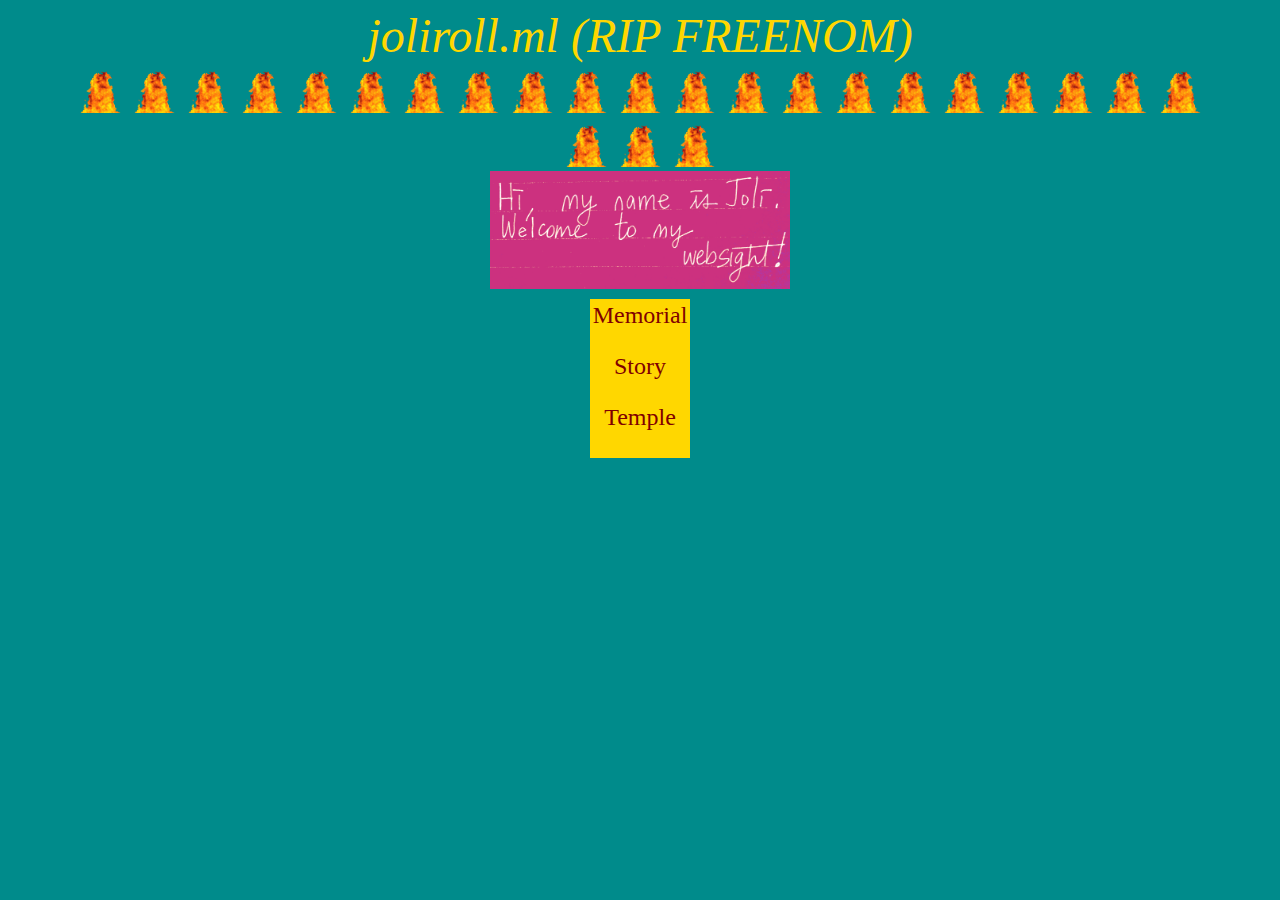
<file: index.html>
<!DOCTYPE html>
<head>
	
<meta charset="UTF-8">
<meta name="viewport" content="width=device-width, initial-scale=1.0">
<title>joliroll.ml</title>
<link href="style.css" rel="stylesheet" type="text/css">
</head>

<body>
  <div id="container">
	  <div id="header" class="scroll-left">
	    joliroll.ml (RIP FREENOM)
    </div>
	<div id="fire-container">
	    <img src="flame.gif" class="fire" /> <img src="flame.gif" class="fire" /> <img src="flame.gif"
		class="fire" /> <img src="flame.gif" class="fire" /> <img src="flame.gif" class="fire" /> <img
		src="flame.gif" class="fire" />
		<img src="flame.gif" class="fire" /> <img src="flame.gif" class="fire" /> <img src="flame.gif"
		class="fire" /> <img src="flame.gif" class="fire" /> <img src="flame.gif" class="fire" /> <img
		src="flame.gif" class="fire" />
		<img src="flame.gif" class="fire" /> <img src="flame.gif" class="fire" /> <img src="flame.gif"
		class="fire" /> <img src="flame.gif" class="fire" /> <img src="flame.gif" class="fire" /> <img
		src="flame.gif" class="fire" />
		<img src="flame.gif" class="fire" /> <img src="flame.gif" class="fire" /> <img src="flame.gif"
		class="fire" /> <img src="flame.gif" class="fire" /> <img src="flame.gif" class="fire" /> <img
		src="flame.gif" class="fire" />
	</div>
	  <img id="intro" src="./intro.jpg"/>
    <div id="links">
      <a href="./memorial/memorial.html">Memorial</a>
      <p>
      <a href="./story/index.html">Story</a>
      <p>
      <a href="./temple/temple.html">Temple</a>
    </div>
  </div>
   
</body>
</file>
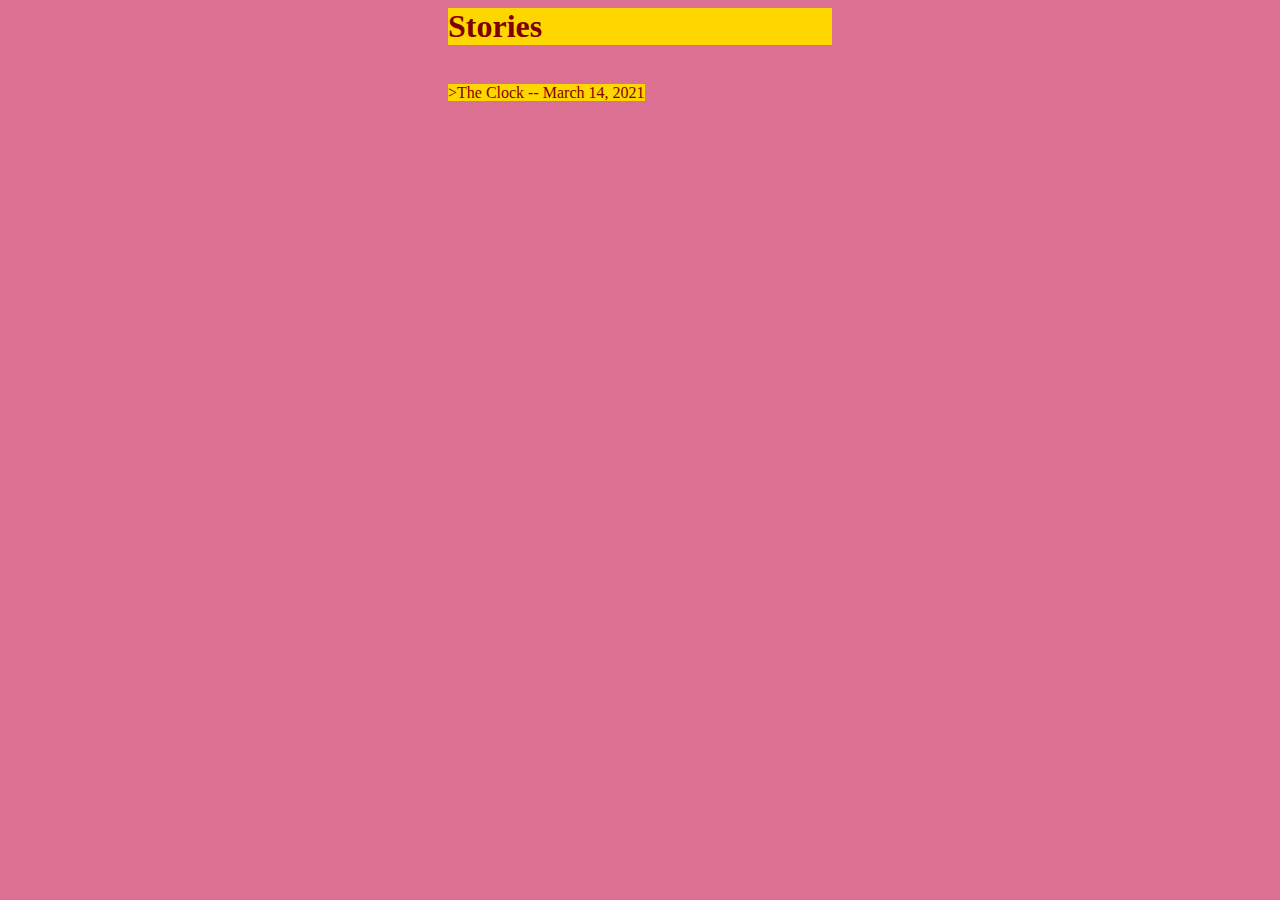
<file: story/index.html>
<head>
    <meta charset="UTF-8">
    <meta name="viewport" content="width=device-width, initial-scale=1.0">
    <title>joliroll.ml</title>
    <link href="../style.css" rel="stylesheet" type="text/css">
</head>

<body style="background-color:palevioletred;width:30%;display: block;margin-left: auto;margin-right: auto;">
    <h1 style="background-color:gold">Stories</h1>
    <br>
    <a style="background-color:gold" href="./clock/index.html">>The Clock -- March 14, 2021</a>
    <br>
</body>
</file>
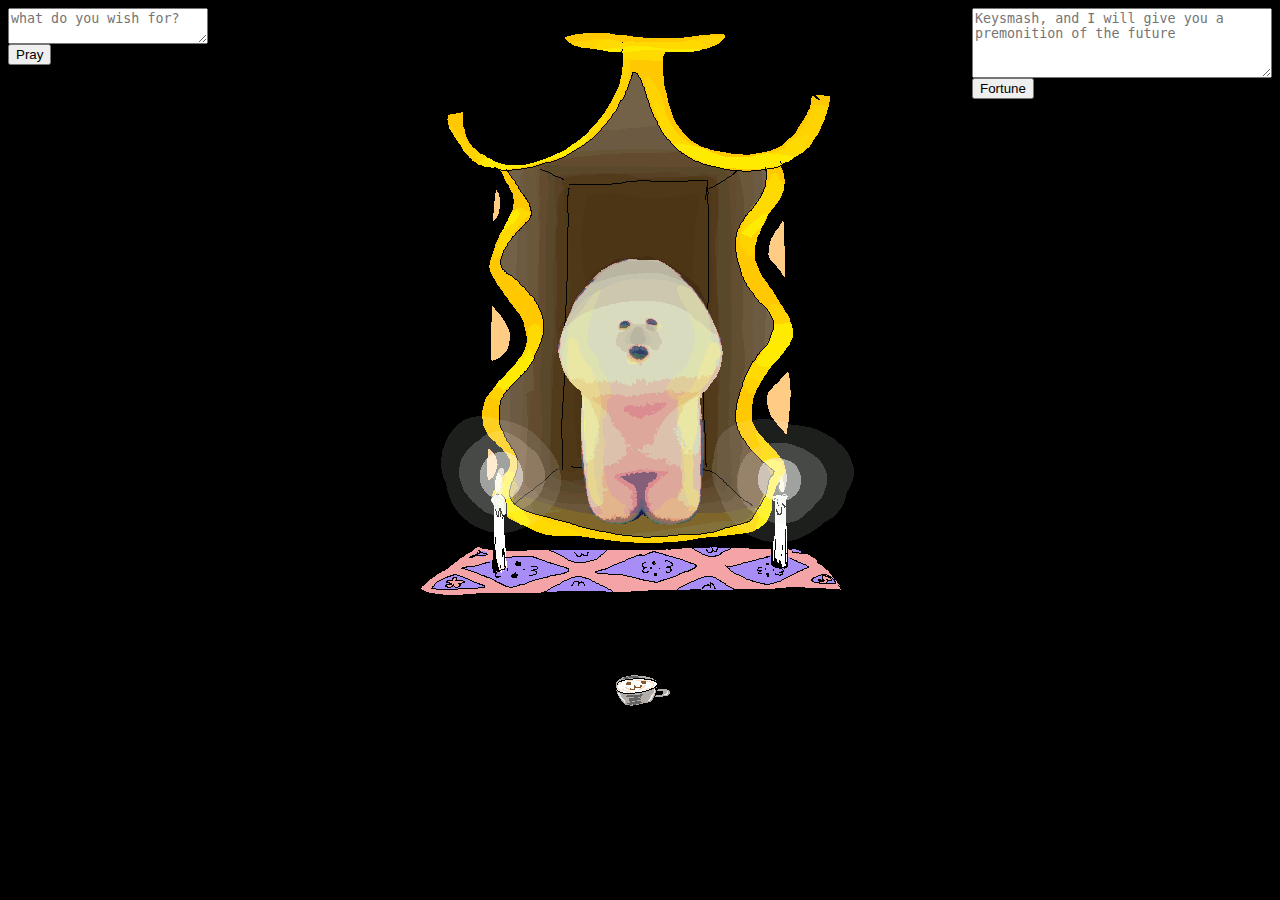
<file: temple/index.html>
<head>
  <meta charset="UTF-8">
  <meta name="viewport" content="width=device-width, initial-scale=1.0">
  <title>Joliroll.ml</title>
</head>

<style>
  #container {
    position: relative;
    width:100%;
    height:100%;
  }
  #pra {
    position: absolute;
    top:0px;
    left:0px;
  }
  #for {
    position: absolute;
    top:0px;
    right:0px;
  }
  #temple {
    position: absolute;
    margin: auto;
    right: 0;
    left: 0;
    
  }
  #offering {
    position: absolute;
    margin: auto;
    right: 0;
    bottom: 20vh;
    left: 0;
  }
  #prayerbox {
    width:200px;
  }
  #fortunebox {
    width:300px;
    height:70px;
  }
  #for {
    float:right;
  }
  #insensebox {
    position:absolute;
    width:100%;
    bottom:0;
    display: flex;
    justify-content: space-between;
  }

  .insense {
    width:100px;
    height:100px;
  }
</style>
<body style="background-color:black">
  <div id="container">
    <img id="temple" src="./2.gif">
    <img id="offering" src="./coffee.png">

    <div id ="pra">
        <textarea id="prayerbox" placeholder="what do you wish for?"></textarea>
        <br>
        <button id="pray" onclick="regi()">Pray</button>
    </div>
    <div id="for">
        <textarea id="fortunebox" placeholder="Keysmash, and I will give you a premonition of the future"></textarea>
<br>
        <button id="fortune" onclick="regi()">Fortune</button>
        <div id="fortuneresults">
          
        </div>
    </div>
    <div id="insensebox">
        
    </div>
  </div>
</body>

<script>
  var oldpray;
  var oldfort;
const regi = () => {
  document.getElementById('pray').addEventListener('click', async function (e) {
    var prayer = document.getElementById("prayerbox").value;
    
    if (prayer !== "" && prayer !== oldpray){
      // prevent double clicks
      oldpray = prayer;
      var url = window.location.href.split("/");
      e.preventDefault();
      var body = {name: (Math.floor(Math.random() * 5) + 1).toString(),
                 text: prayer,
                 slug: url[url.length - 1]
                }
      
      var varis = {
          method: 'POST',
          headers: { 'Content-Type': 'application/json'},
          body: JSON.stringify(body)
      };
      
      try {
        var response = await fetch("https://joliroll.herokuapp.com/comments", varis);
        var result = await response.json();
        if (result.status == "success") {
          alert("Prayer received");
          
        } else {
          alert("FAIL! She could not hear you. Try again later...")
        }
      } catch {
        alert("FAIL! Don't be greedy...")
      }
    }
  });

  document.getElementById('fortune').addEventListener('click', async function (e) {
    var fortune = document.getElementById("fortunebox").value;
    if (fortune !== "" && fortune !== oldfort){
      //prevent double clicks
      oldfort = fortune;
      var url = window.location.href.split("/");
      e.preventDefault();
      var body = { text: fortune }
      
      var varis = {
          method: 'POST',
          headers: { 'Content-Type': 'application/json'},
          body: JSON.stringify(body)
      };
      
      try {
        var response = await fetch("https://joliroll.herokuapp.com/fortune", varis);
        var result = await response.json();

        var drink = "";
        var picture = "";

        if (result.drink) {
          alert("Fortune granted.");
          drink = "<p style='color:white;'>Your drink: " + result.drink + "</p>";
          if (result.picture) {
            picture = "<img src='" + result.picture + "' />"
          }
          document.getElementById('fortuneresults').innerHTML = drink + picture;
          
        } else {
          alert("FAIL! She could not hear you. Try again later...")
        }
      } catch {
        alert("FAIL! Don't be greedy...")
      }
      
    }
  });
}

function addComment(raw) {
    var div = document.getElementById('container'),
        left = Math.floor( Math.random() * div.clientWidth ),
        bottom =  Math.floor( Math.random() * div.clientHeight );
    

    var prayer = "<div style='color:white;position:absolute; opacity:" + Math.random() + "; left:" + left + "px; bottom: " + bottom + "px;'>";
    prayer += raw.text;
    prayer += "</div>";
    document.getElementById('container').innerHTML += prayer;
  }

function addInsense(name) { 
    var insense = "<img class='insense' src='" + name + ".png' />";
    document.getElementById('insensebox').innerHTML += insense;
}
  
  const userAction = async () => {
    var slug = window.location.href.split("/");
    var url = "https://joliroll.herokuapp.com/comments/" + slug[slug.length - 1];
    const response = await fetch(url);
    const comments = await response.json(); //extract JSON from the http response
    for (var i = 0; i < comments.length; i++) {
      addComment(comments[i]);
      addInsense(comments[i].name);
    }
}
  userAction();
  setTimeout(regi, 900);
  

  
</script>
</file>
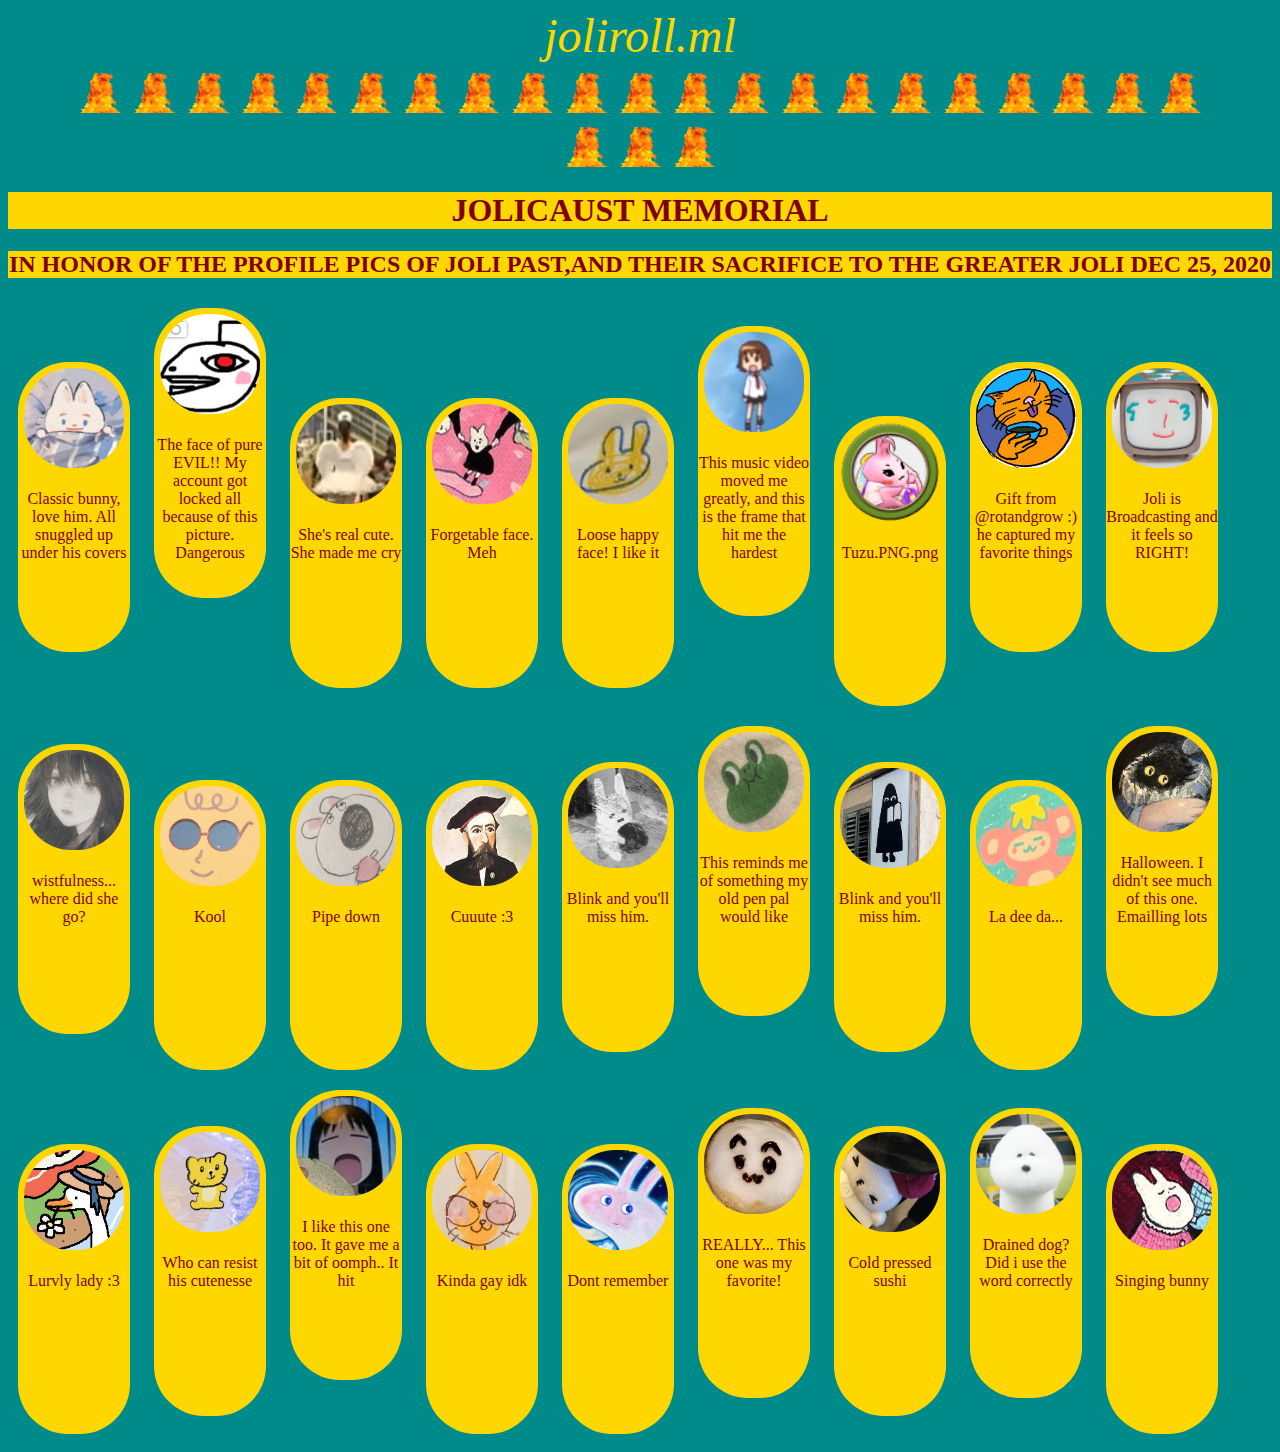
<file: memorial/memorial.html>
<head>
	
    <meta charset="UTF-8">
    <meta name="viewport" content="width=device-width, initial-scale=1.0">
    <title>Memorial</title>
    </head>
    <link href="../style.css" rel="stylesheet" type="text/css">
    <style>
      .pic {
          width:100px;
          height:100px;
          margin:3px;
          padding:3px;
          border-radius:50px;
      }

      .box {
        background-color: gold;
        width:112px;
        margin:10px;
        border-radius:50px;
        text-align:center;
        display:inline-block;
        height:290px;
      }
    </style>
    
    <body>
      <div id="container">
          <div id="header" class="scroll-left">
            joliroll.ml
        </div>
        <div id="fire-container">
            <img src="flame.gif" class="fire" /> <img src="flame.gif" class="fire" /> <img src="flame.gif"
            class="fire" /> <img src="flame.gif" class="fire" /> <img src="flame.gif" class="fire" /> <img
            src="flame.gif" class="fire" />
            <img src="flame.gif" class="fire" /> <img src="flame.gif" class="fire" /> <img src="flame.gif"
            class="fire" /> <img src="flame.gif" class="fire" /> <img src="flame.gif" class="fire" /> <img
            src="flame.gif" class="fire" />
            <img src="flame.gif" class="fire" /> <img src="flame.gif" class="fire" /> <img src="flame.gif"
            class="fire" /> <img src="flame.gif" class="fire" /> <img src="flame.gif" class="fire" /> <img
            src="flame.gif" class="fire" />
            <img src="flame.gif" class="fire" /> <img src="flame.gif" class="fire" /> <img src="flame.gif"
            class="fire" /> <img src="flame.gif" class="fire" /> <img src="flame.gif" class="fire" /> <img
            src="flame.gif" class="fire" />
        </div>
        <h1 style="background-color: gold;text-align:center">
            JOLICAUST MEMORIAL
        </h1>
        <h2 style="background-color: gold;text-align:center">
            IN HONOR OF THE PROFILE PICS OF JOLI PAST,AND THEIR SACRIFICE TO THE GREATER JOLI
            DEC 25, 2020
        </h2>
        <div style="display:inline">
            <div class="box">
                <img class="pic" src="1.png" />
                <p>Classic bunny, love him. All snuggled up under his covers</p>
            </div>
            <div class="box">
                <img class="pic" src="2.jpeg" />
                <p>The face of pure EVIL!! My account got locked all because of this picture. Dangerous</p>
            </div>
            <div class="box">
                <img class="pic" src="3.png" />
                <p>She's real cute. She made me cry</p>
            </div>
            <div class="box">
                <img class="pic" src="4.JPG" />
                <p>Forgetable face. Meh</p>
            </div>
            <div class="box">
                <img class="pic" src="5.jpg" />
                <p>Loose happy face! I like it</p>
            </div>
            <div class="box">
                <img class="pic" src="6.png" />
                <p>This music video moved me greatly, and this is the frame that hit me the hardest</p>
            </div>
            <div class="box">
                <img class="pic" src="Tuzu.PNG.png" />
                <p>Tuzu.PNG.png</p>
            </div>
            <div class="box">
                <img class="pic" src="7.jpg" />
                <p>Gift from @rotandgrow :) he captured my favorite things</p>
            </div>
            <div class="box">
                <img class="pic" src="8.JPG" />
                <p>Joli is Broadcasting and it feels so RIGHT!</p>
            </div>
            <div class="box">
                <img class="pic" src="9.jpg" />
                <p>wistfulness... where did she go?</p>
            </div>
            <div class="box">
                <img class="pic" src="10.JPG" />
                <p>Kool</p>
            </div>
            <div class="box">
                <img class="pic" src="11.JPG" />
                <p>Pipe down</p>
            </div>
            <div class="box">
                <img class="pic" src="12.jpg" />
                <p>Cuuute :3</p>
            </div>
            <div class="box">
                <img class="pic" src="13.png" />
                <p>Blink and you'll miss him.</p>
            </div>
            <div class="box">
                <img class="pic" src="14.jpg" />
                <p>This reminds me of something my old pen pal would like</p>
            </div>
            <div class="box">
                <img class="pic" src="15.JPG" />
                <p>Blink and you'll miss him.</p>
            </div>
            <div class="box">
                <img class="pic" src="16.JPG" />
                <p>La dee da...</p>
            </div>
            <div class="box">
                <img class="pic" src="17.jpg" />
                <p>Halloween. I didn't see much of this one. Emailling lots</p>
            </div>
            <div class="box">
                <img class="pic" src="18.png" />
                <p>Lurvly lady :3</p>
            </div>
            <div class="box">
                <img class="pic" src="19.jpeg" />
                <p>Who can resist his cutenesse</p>
            </div>
            <div class="box">
                <img class="pic" src="20.jpeg" />
                <p>I like this one too. It gave me a bit of oomph.. It hit</p>
            </div>
            <div class="box">
                <img class="pic" src="21.jpeg" />
                <p>Kinda gay idk</p>
            </div>
            <div class="box">
                <img class="pic" src="22.jpg" />
                <p>Dont remember</p>
            </div>
            <div class="box">
                <img class="pic" src="23.png" />
                <p>REALLY... This one was my favorite!</p>
            </div>
            <div class="box">
                <img class="pic" src="24.png" />
                <p>Cold pressed sushi</p>
            </div>
            <div class="box">
                <img class="pic" src="25.jpg" />
                <p>Drained dog? Did i use the word correctly</p>
            </div>
            <div class="box">
                <img class="pic" src="26.JPG" />
                <p>Singing bunny</p>
            </div>
        </div>
      </div>
      
    
    
        
    </body>
</file>
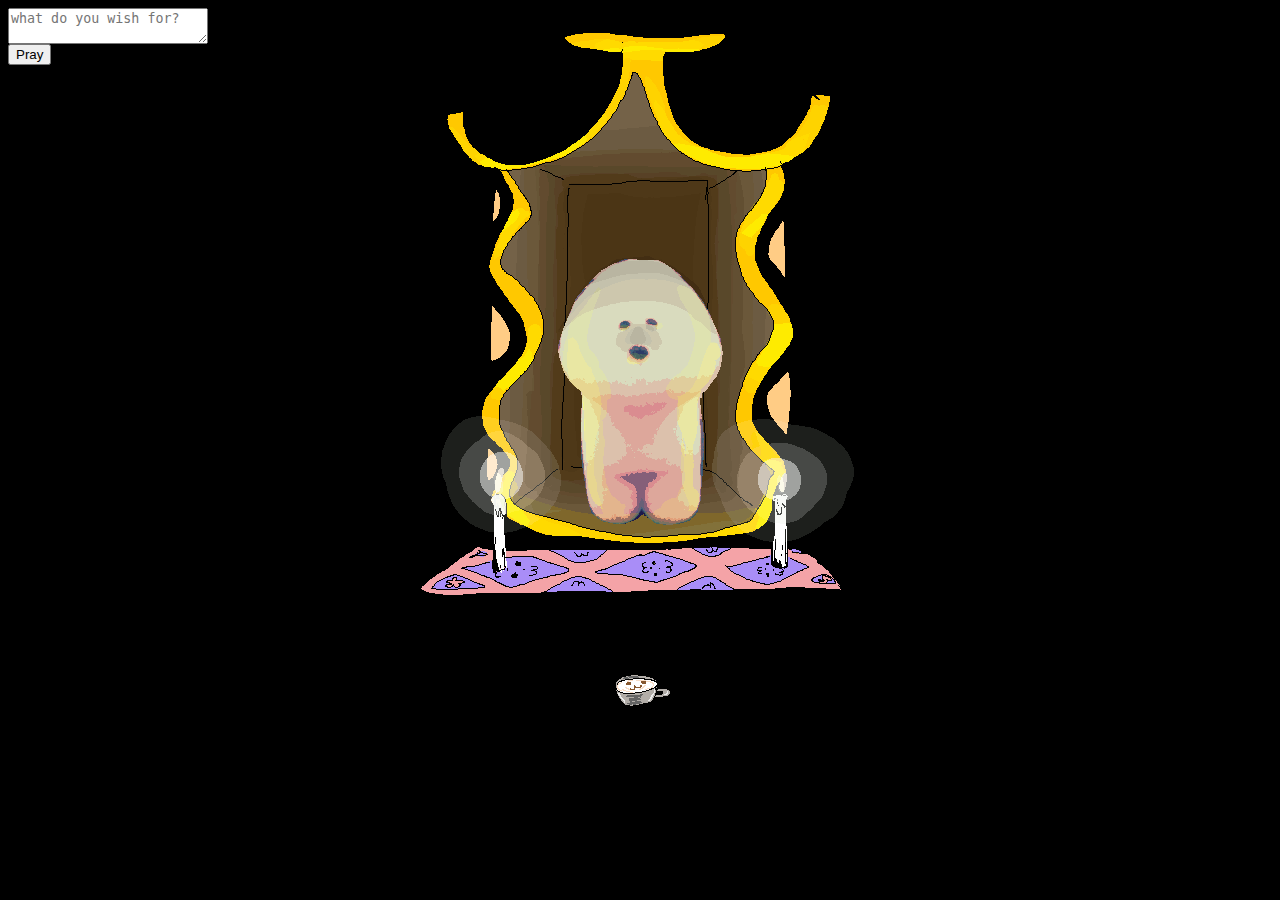
<file: temple/temple.html>
<head>
  <meta charset="UTF-8">
  <title>joliroll.ml</title>
</head>

<style>
  #container {
    position: relative;
    width:100%;
    height:100%;
  }
  #pra {
    position: absolute;
    top:0px;
    left:0px;
  }
  #for {
    position: absolute;
    top:0px;
    right:0px;
  }
  #temple {
    position: absolute;
    margin: auto;
    right: 0;
    left: 0;
    
  }
  #offering {
    position: absolute;
    margin: auto;
    right: 0;
    bottom: 20vh;
    left: 0;
  }
  #prayerbox {
    width:200px;
  }
  #fortunebox {
    width:300px;
    height:70px;
  }
  #for {
    float:right;
  }
  #insensebox {
    position:absolute;
    width:100%;
    bottom:0;
    display: flex;
    justify-content: space-between;
  }

  .insense {
    width:100px;
    height:100px;
  }
</style>
<body style="background-color:black">
  <div id="container">
    <img id="temple" src="./2.gif">
    <img id="offering" src="./coffee.png">

    <div id ="pra">
        <textarea id="prayerbox" placeholder="what do you wish for?"></textarea>
        <br>
        <button id="pray" onclick="regi()">Pray</button>
    </div>
    <div id="insensebox">
        
    </div>
  </div>
</body>

<script>
const regi = () => {
    var prayer = document.getElementById("prayerbox").value;
    
      addComment(prayer);
      addInsense();

  }

function addComment(raw) {
    var div = document.getElementById('container'),
        left = Math.floor( Math.random() * div.clientWidth ),
        bottom =  Math.floor( Math.random() * div.clientHeight );
    

    var prayer = "<div style='color:white;position:absolute; opacity:" + Math.random() + "; left:" + left + "px; bottom: " + bottom + "px;'>";
    prayer += raw;
    prayer += "</div>";
    document.getElementById('container').innerHTML += prayer;
  }

function addInsense() { 
    var insense = "<img class='insense' src='" + Math.floor((Math. random() * (5 - 1) + 1)) + ".png' />";
    document.getElementById('insensebox').innerHTML += insense;
}

</script>
</file>
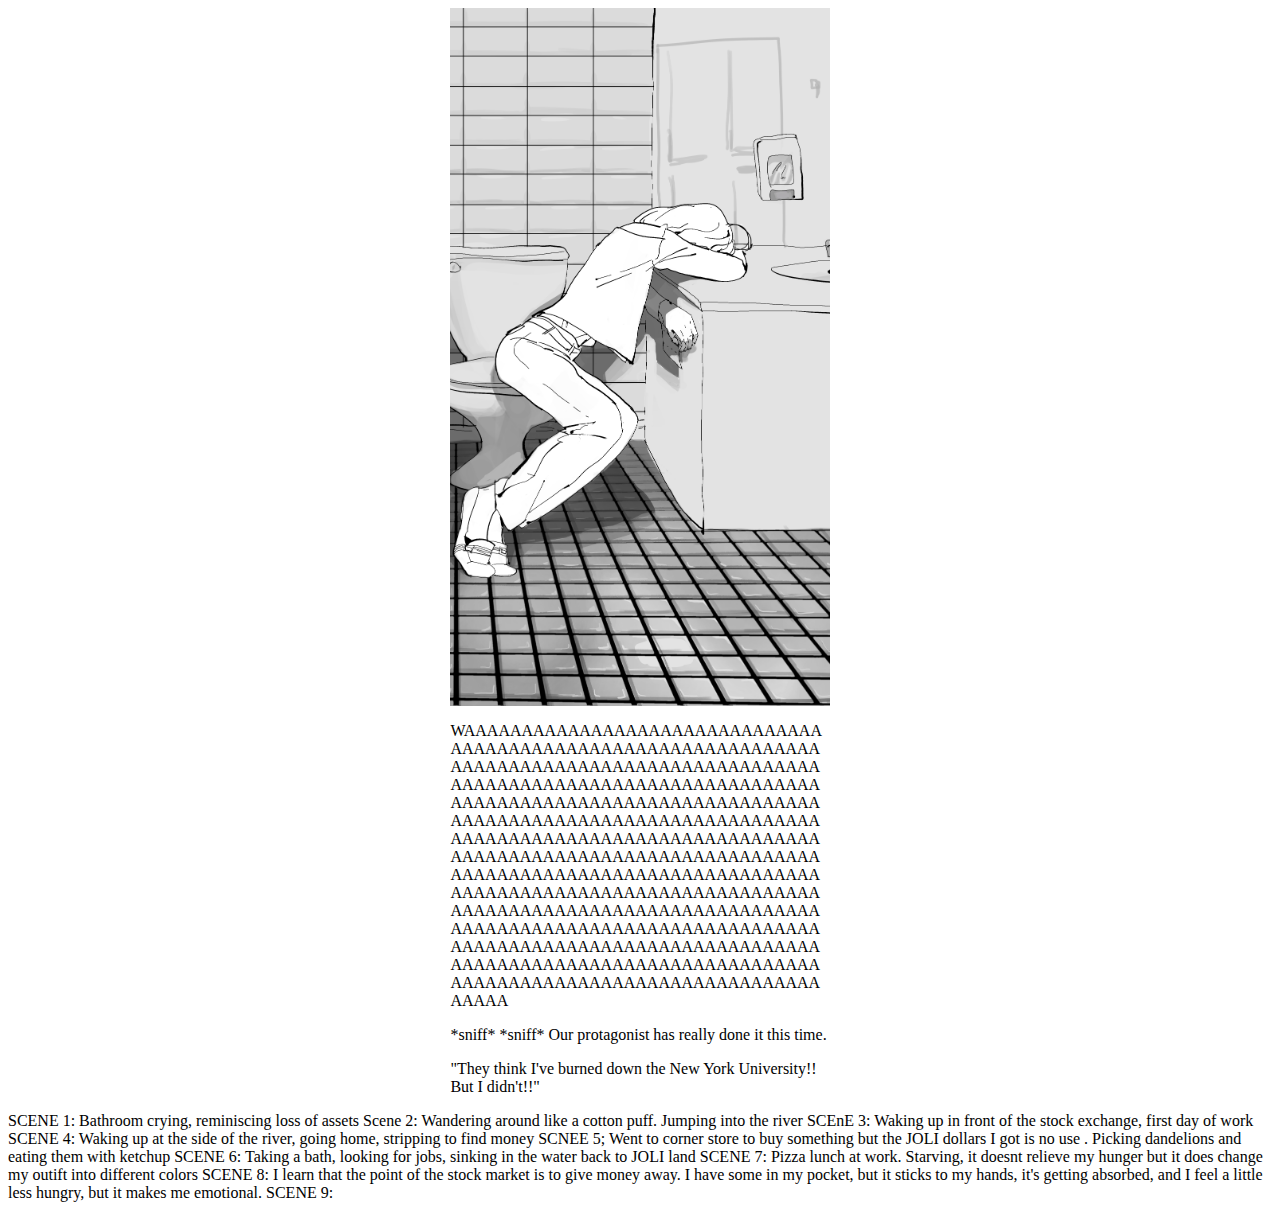
<file: story/stock/stock-1.html>
<head>
	
    <meta charset="UTF-8">
    <meta name="viewport" content="width=device-width, initial-scale=1.0">
    <title>joliroll.ml</title>
    
</head>
<body>
    <div style="width:30%;display: block;margin-left: auto;margin-right: auto; overflow-wrap: break-word; word-wrap: break-word;">
        <img style="width:100%;" src="1.png" />
        <p>
            [base64]
        </p>
        <p>
            *sniff* *sniff* Our protagonist has really done it this time.
        </p>
        <p>
            "They think I've burned down the New York University!! But I didn't!!"
        </p>
    </div>
    
</body>




SCENE 1: Bathroom crying, reminiscing loss of assets
Scene 2: Wandering around like a cotton puff. Jumping into the river
SCEnE 3: Waking up in front of the stock exchange, first day of work
SCENE 4: Waking up at the side of the river, going home, stripping to find money
SCNEE 5; Went to corner store to buy something but the JOLI dollars I got is no use . Picking dandelions and eating them with ketchup
SCENE 6: Taking a bath, looking for jobs, sinking in the water back to JOLI land
SCENE 7: Pizza lunch at work. Starving, it doesnt relieve my hunger but it does change my outift into different colors
SCENE 8: I learn that the point of the stock market is to give money away. I have some in my pocket, 
         but it sticks to my hands, it's getting absorbed, and I feel a little less hungry, but it makes me emotional.
SCENE 9:
</file>
<file: style.css>
body {
    color:maroon;
    background-color:darkcyan;
  }
  #header {
    color: gold;
    font-style: oblique;
    font-size: 300%;
    display: inherit;
    margin-left: auto;
    margin-right: auto;
    text-align: center;
}
	.fire {
    width:50px;
	display: inline-block;
}
    
#fire-container {
    width:90%;
    text-align:center;
    margin-left: auto;
    margin-right: auto;
}

  #links {
    background-color: gold;
    width:fit-content;
    margin: auto;
    margin-top:10px;
    padding:3px;
    top: 0;
    right: 0;
    bottom: 0;
    left: 0;
    font-size: 150%;
    text-align: center;
  }
  #intro{
    width:300px;
    text-align: center;
    margin-left: auto;
    margin-right: auto;
    display: inherit;
  }
  a:link {
    color: maroon;
    background-color: transparent;
    text-decoration: none;
  }
  a:visited {
    color: maroon;
    background-color: transparent;
    text-decoration: none;
  }
</file>
